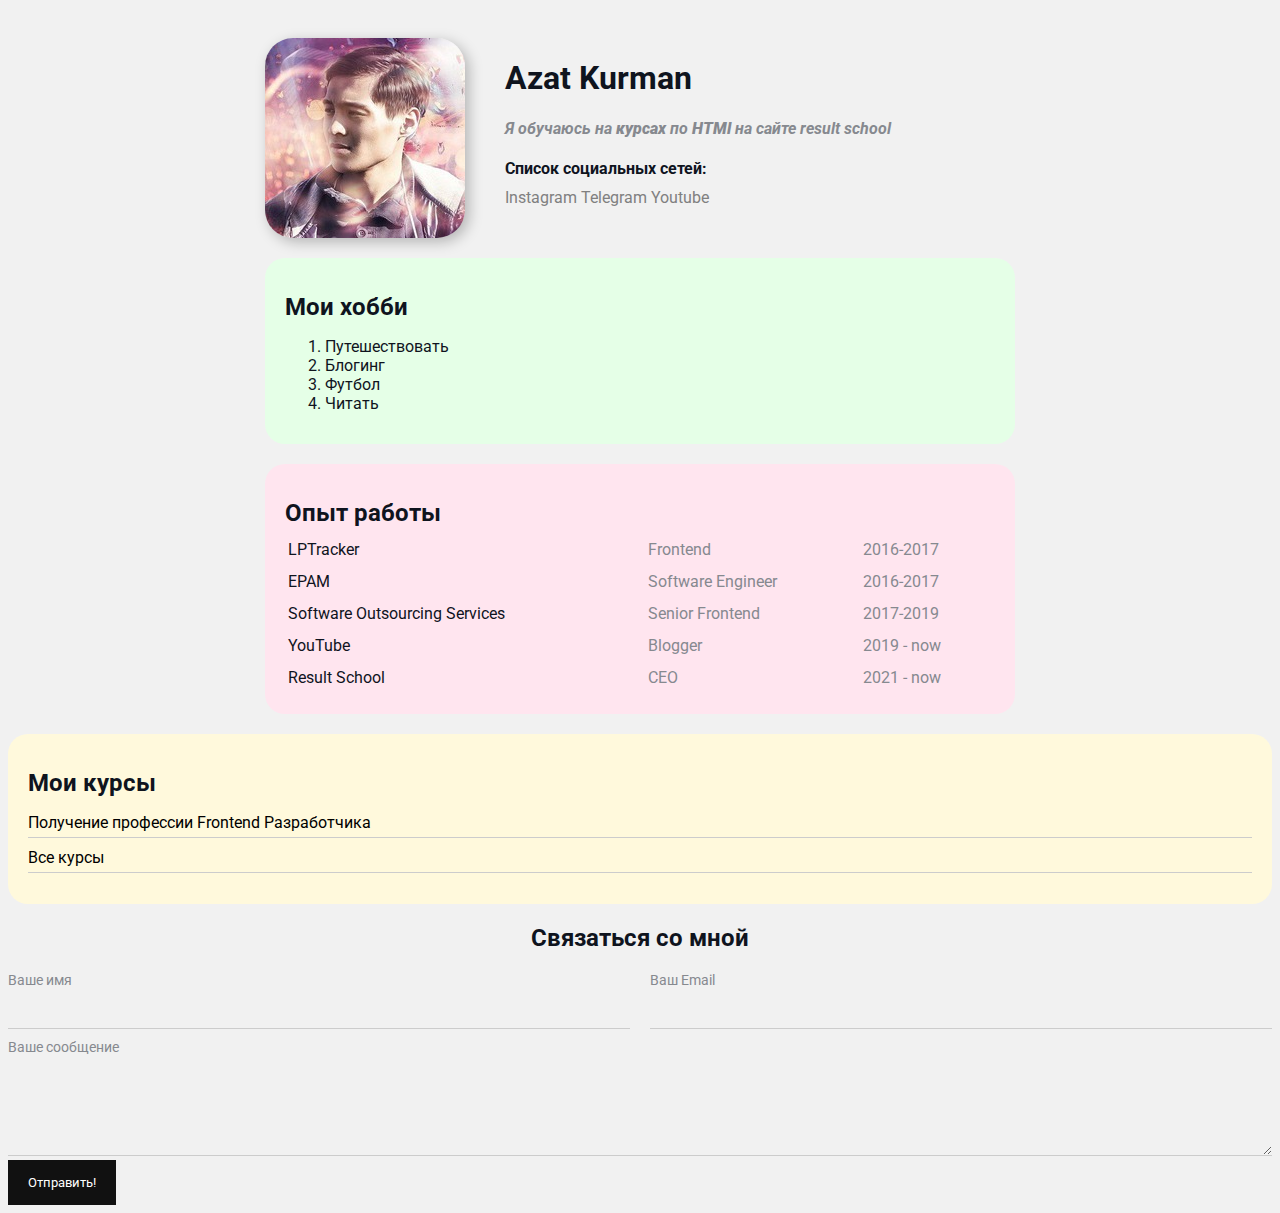
<file: index.html>
<!DOCTYPE html>
<html lang="ru">
<head>
    <meta charset="UTF-8">
    <meta http-equiv="X-UA-Compatible" content="IE=edge">
    <meta name="viewport" content="width=device-width, initial-scale=1.0">
    <meta name="keywords" content="html, course, css, tags">
    <meta name="description" content="Это базовый курс по html">
    <link rel="stylesheet" href="styles.css">
    <title>О себе</title>
</head>
<body>
<div class="container">
    <div class="info">

    <img src="foto.jpg" alt="Azat Kurman" class="avatar">
    
      <div class="info-text">
        <h1>Azat Kurman</h1>
        
        <p> Я обучаюсь на <strong>курсах</strong> по  <strong>HTMl</strong> <em>на сайте result school</em></p>

        <h4>Список социальных сетей:</h4>
        
        <a href="" target="_blank">Instagram</a>

        <a href="" target="_blank">Telegram</a>

        <a href="" target="_blank">Youtube</a>
      </div>
    </div>

    <div class="card bg-green">

        <h2>Мои хобби</h2>

        <ol>
            <li>Путешествовать</li>
            <li>Блогинг</li>
            <li>Футбол</li>
            <li>Читать</li>
        </ol>
    </div>    

    <div class="card bg-red">
        <h2>Опыт работы</h2>

        <table class="table">
            <!--<thead>
                <tr>
                    <th>Название</th>
                    <th>Должность</th>
                    <th>Год</th>
                </tr>
            </thead>-->
            <tbody>
                <tr>
                    <td>LPTracker</td>
                    <td>Frontend</td>
                    <td>2016-2017</td>
                </tr>
                <tr>
                    <td>EPAM</td>
                    <td>Software Engineer</td>
                    <td>2016-2017</td>
                </tr>
                <tr>
                    <td>Software Outsourcing Services</td>
                    <td>Senior Frontend</td>
                    <td>2017-2019</td>
                </tr>
                <tr>
                    <td>YouTube</td>
                    <td>Blogger</td>
                    <td>2019 - now</td>
                </tr>
                <tr>
                    <td>Result School</td>
                    <td>CEO</td>
                    <td>2021 - now</td>
                </tr>
            </tbody>
        </table>
    </div>
    </div>

    <div class="card bg-yellow">
        <h2>Мои курсы</h2>

        <ul class="link-list">
            <li>
                <a href="https://vladilen.ru/junior">Получение профессии Frontend Разработчика</a>
            </li>
            <li>
                <a href="https://vladilen.ru/courses">Все курсы</a>
            </li>
        </ul>

    </div>


    <form class="form" action="/">
        <h2>Связаться со мной</h2>
    <div class="form-row">
   
        <div class="form-group">
            <label for="name">Ваше имя</label>
            <input type="text" id="name">
        </div>

        <div class="form-group">
            <label for="email">Ваш Email</label>
            <input type="email" id="email">
        </div>
    </div>
        <div class="form-group">
            <label for="message">Ваше сообщение</label>
            <textarea name="message" id="message" cols="20" rows="5"></textarea>
        </div>

        <input  class="btn" type="submit" value="Отправить!">
    </form>
</div>
</body>
</html>
</file>
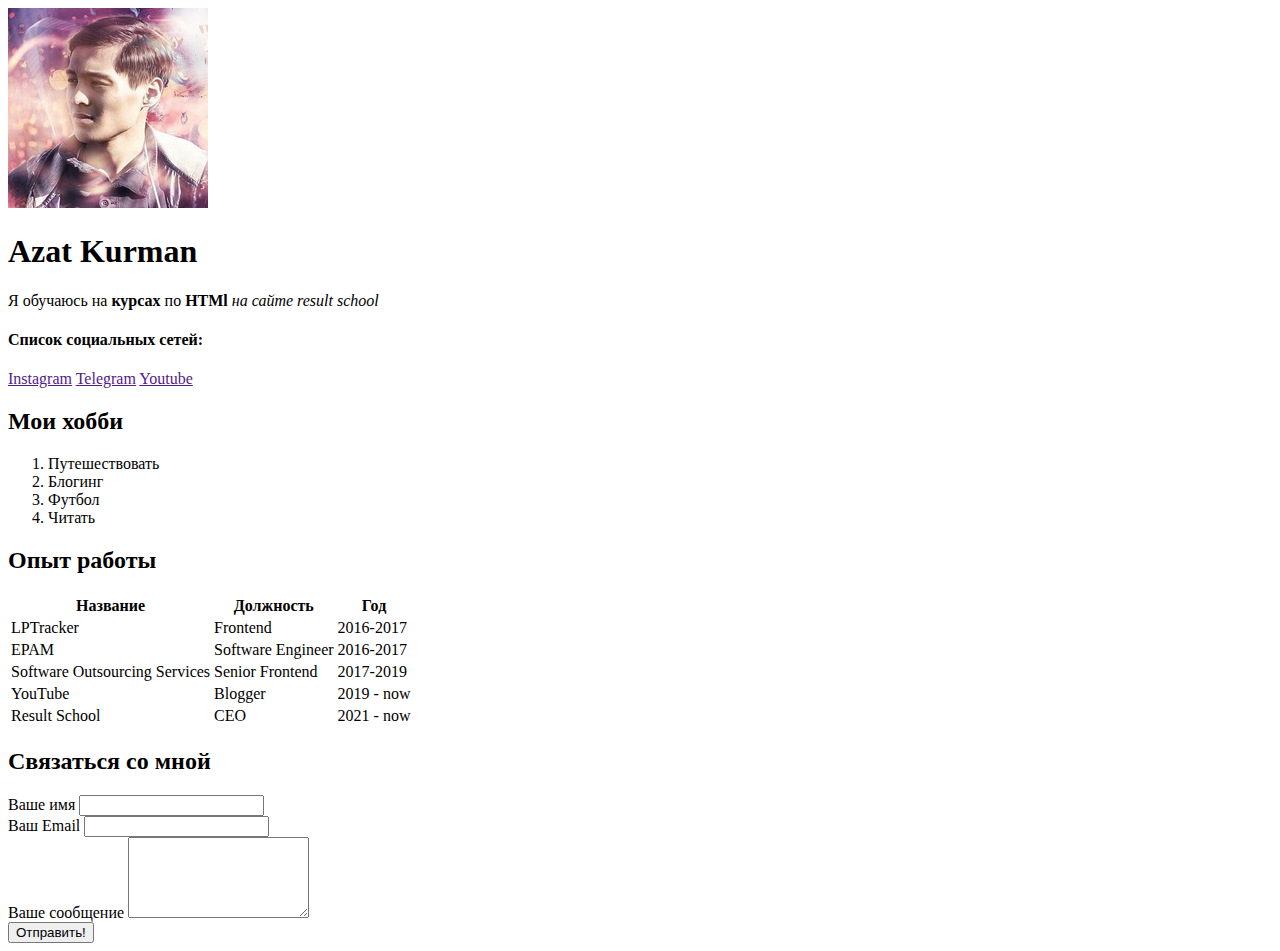
<file: 01_text.html>
<!DOCTYPE html>
<html lang="ru">
<head>
    <meta charset="UTF-8">
    <meta http-equiv="X-UA-Compatible" content="IE=edge">
    <meta name="viewport" content="width=device-width, initial-scale=1.0">
    <meta name="keywords" content="html, course, css, tags">
    <meta name="description" content="Это базовый курс по html">
    <title>О себе</title>
</head>
<body>
    <img src="foto.jpg" alt="Azat Kurman" width="200">

    <h1>Azat Kurman</h1>
    
    <p> Я обучаюсь на <strong>курсах</strong> по  <strong>HTMl</strong> <em>на сайте result school</em></p>

    <h4>Список социальных сетей:</h4>
    
    <a href="" target="_blank">Instagram</a>

    <a href="" target="_blank">Telegram</a>

    <a href="" target="_blank">Youtube</a>

    <h2>Мои хобби</h2>
    <ol>
        <li>Путешествовать</li>
        <li>Блогинг</li>
        <li>Футбол</li>
        <li>Читать</li>
    </ol>

    <h2>Опыт работы</h2>

    <table>
        <thead>
            <tr>
                <th>Название</th>
                <th>Должность</th>
                <th>Год</th>
            </tr>
        </thead>
        <tbody>
            <tr>
                <td>LPTracker</td>
                <td>Frontend</td>
                <td>2016-2017</td>
            </tr>
            <tr>
                <td>EPAM</td>
                <td>Software Engineer</td>
                <td>2016-2017</td>
            </tr>
            <tr>
                <td>Software Outsourcing Services</td>
                <td>Senior Frontend</td>
                <td>2017-2019</td>
            </tr>
            <tr>
                <td>YouTube</td>
                <td>Blogger</td>
                <td>2019 - now</td>
            </tr>
            <tr>
                <td>Result School</td>
                <td>CEO</td>
                <td>2021 - now</td>
            </tr>
        </tbody>
    </table>

    <h2>Связаться со мной</h2>

    <form action="/">
        <div>
            <label for="name">Ваше имя</label>
            <input type="text" id="name">
        </div>

        <div>
            <label for="email">Ваш Email</label>
            <input type="email" id="email">
        </div>

        <div>
            <label for="message">Ваше сообщение</label>
            <textarea name="message" id="message" cols="20" rows="5"></textarea>
        </div>

        <input type="submit" value="Отправить!">
    </form>
</body>
</html>
</file>
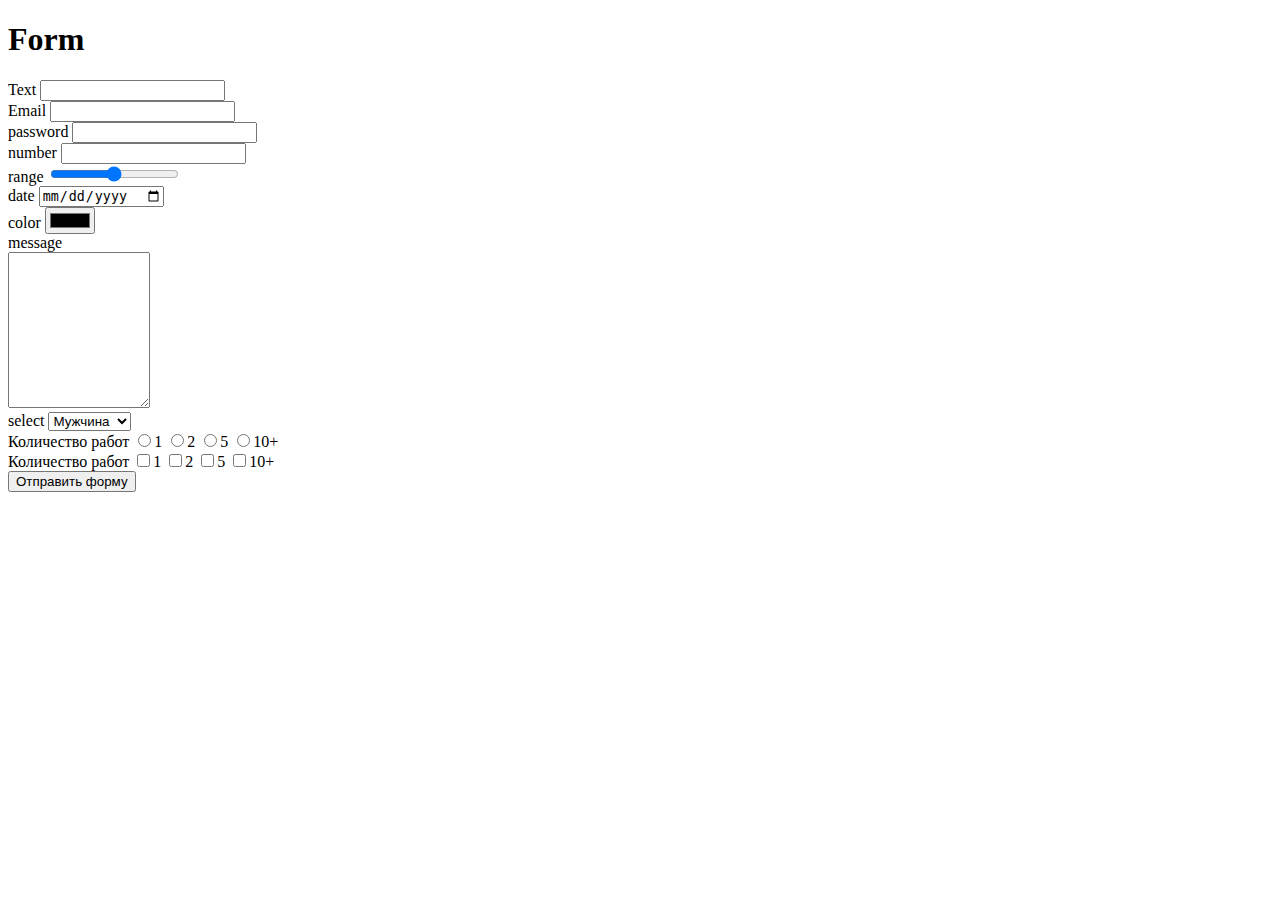
<file: 05_form.html>
<!DOCTYPE html>
<html lang="en">
<head>
    <meta charset="UTF-8">
    <meta http-equiv="X-UA-Compatible" content="IE=edge">
    <meta name="viewport" content="width=, initial-scale=1.0">
    <title>Document</title>
</head>
<body>
    <h1>Form</h1>

    <form action="">
        <div>
            <label for="text">Text</label>
            <input type="text" name="" id="text">
        </div>

        <div>
            <label for="email">Email</label>
            <input type="email" name="" id="email">
        </div>

        <div>
            <label for="password">password</label>
            <input type="password" name="" id="password">
        </div>

        <div>
            <label for="number">number</label>
            <input type="number" name="" id="number" min="0">
        </div>

        <div>
            <label for="range">range</label>
            <input type="range" name="" id="range" min="0" max="10"
            step="1">
        </div>
        
        <div>
            <label for="date">date</label>
            <input type="date" name="date" id="date">
        </div>

        <div>
            <label for="color">color</label>
            <input type="color" name="color" id="color">
        </div>

        <div>
            <label for="message">message</label>
            <br>
            <textarea name="message" id="message" cols="15" rows="10"></textarea>
        </div>

        <div>
            <label for="sex">select</label>
            <select name="sex" id="sex">
                <option value="">Мужчина</option>
                <option value="">Женщина</option>
                <option value="">Другое</option>
            </select>
        </div>

        <div>
            <label>Количество работ</label>
            <input type="radio" name="work">1
            <input type="radio" name="work">2
            <input type="radio" name="work">5
            <input type="radio" name="work">10+
        </div>

        <div>
            <label>Количество работ</label>
            <input type="checkbox" name="food">1
            <input type="checkbox" name="food">2
            <input type="checkbox" name="food">5
            <input type="checkbox" name="food">10+
        </div>

        <input type="submit" value="Отправить форму">
        
    </form>

</body>
</html>
</file>
<file: styles.css>
@import url('https://fonts.googleapis.com/css2?family=Roboto:wght@400;700;900&display=swap');

body {
    font-family: 'Roboto', sans-serif;
    font-size: 16px;
    font-weight: normal;
    background: #f1f1f1;
    color: #0f141e;
}

a {
    color:#000;
    text-decoration: none;
}

a:hover {
    text-decoration: underline;
}

a:active {
    color:blue;
}

a:visited {
    color: grey;
}

.container {
    max-width: 750px;
    margin: auto;
    padding-top: 30px;
}

.avatar {
    width: 200px;
    border-radius: 28px;
    box-shadow: 4px 4px 14px rgba(0, 0, 0, .25);
}

.info {
    margin-bottom: 20px;
    display: flex;
}

.info-text {
    margin-left: 40px;
}

.info-text p {
    font-style: italic;
    font-weight: bold;
    color: #86898f;
    margin: 0;
}

.info-text h4 {
    margin-bottom: 10px ;
}

.card {
    border-radius: 20px;
    padding: 15px 20px;
    margin-bottom: 20px;
}

.card h2 {
    margin-bottom: 10px;
}

.bg-yellow {
    background: #fff9dc;
}

.bg-red {
    background: #ffe5ef;
}

.bg-green {
    background: #e5ffe7;
}

.btn {
    background: #111;
    padding: 15px 20px;
    color:#fff;
    border: none;
    font-family: inherit;
    cursor: pointer;
}

.btn:hover {
    opacity: 0.8;
}

.list {
    padding: 0 20px;
}

.list li {
    color:86898f;
    margin-bottom: 10px;
}

.link-list {
    list-style:none;
    padding: 0;
}

.link-list li {
    margin-bottom: 10px;
    border-bottom: 1px solid #ccc;
    padding-bottom: 5px;
}

.table {
    width: 100%;

}

.table td {
    padding-bottom: 10px;
}

.table td:nth-child(2),
.table td:nth-child(3) {
    color: #86898f;
}

.form h2 {
    text-align: center;
}

.form-row {
    margin-bottom: 10px;
    display: flex;
}

.form-row .form-group {

    margin-right: 20px;
    width: 50%;
}

.form-row .form-group:last-child {
    margin-right:0;
}

.form-group label {
    display: block;
    font-size: 14px;
    color:#86898f
}

.form-group input,
.form-group textarea {
    width: 100%;
    box-sizing: border-box;
    border: none;
    background: transparent;
    border-bottom: 1px solid #ccc;
    color: #000;
    padding: 15px 0 10px;
    outline: none;
    font-family: inherit;
}

@media (max-width: 650px) {
    .info {
        display: block;
        text-align: center;
    }
}

@media (max-width:650px) {
    .form-row {
        display: block;
    }

    .form-row .form-group {
        width: 100%;
        margin-right: 0;
        margin-bottom: 10px;
    }
}
</file>
